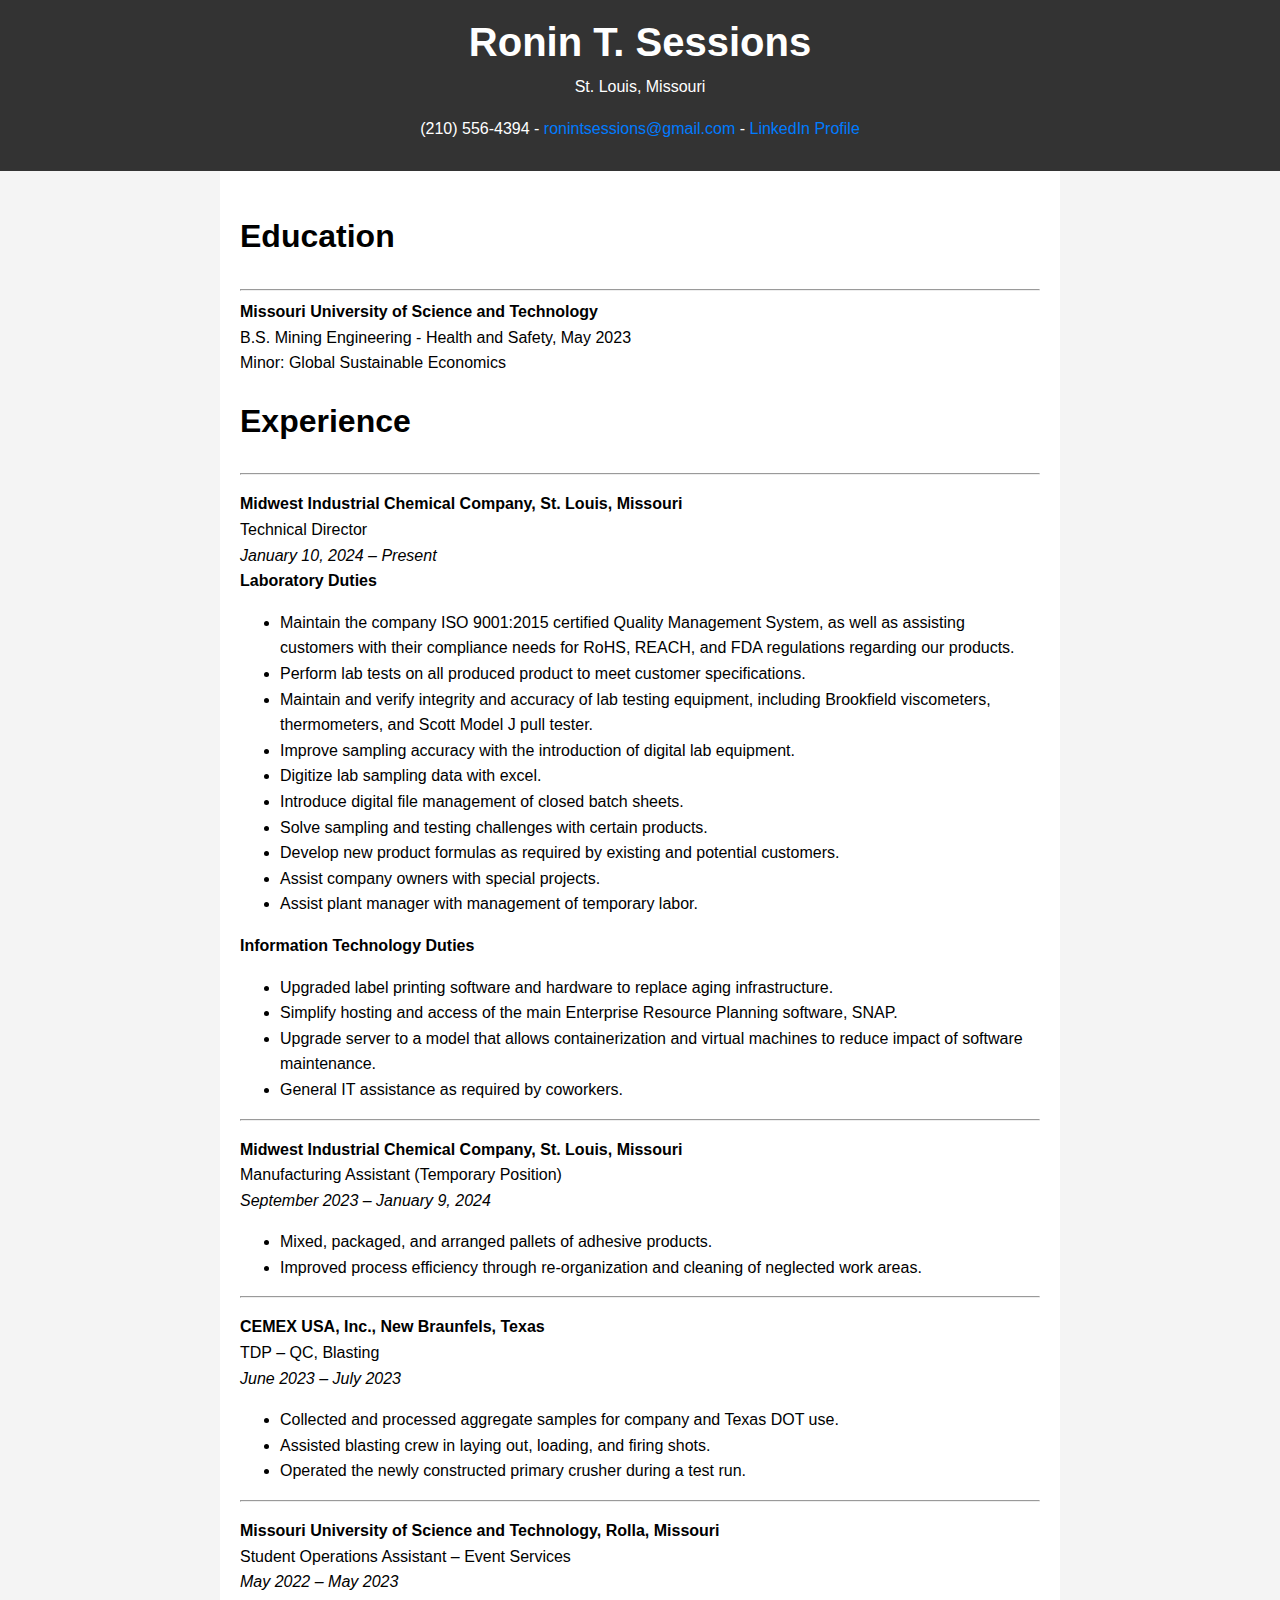
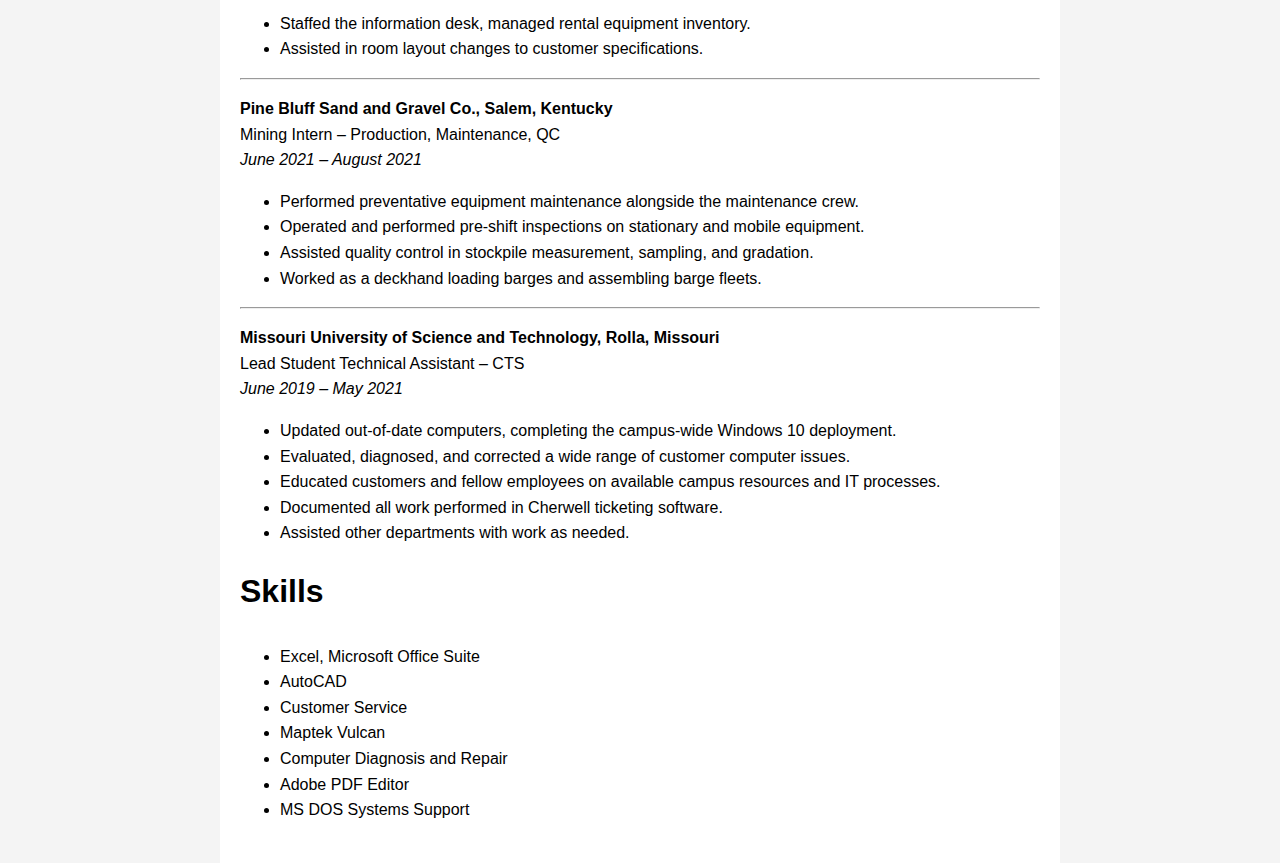
<file: index.html>
<!DOCTYPE html>
<html lang="en">
<head>
    <meta charset="UTF-8">
    <meta name="viewport" content="width=device-width, initial-scale=1.0">
    <title>Ronin T. Sessions - Resume</title>
    <link rel="stylesheet" href="styles.css">
</head>
<body>

    <header>
        <h1>Ronin T. Sessions</h1>
        <div class="contact-info">
            St. Louis, Missouri
            <p>(210) 556-4394 - <a href="mailto:ronintsessions@gmail.com">ronintsessions@gmail.com</a> - <a href="https://www.linkedin.com/in/ronin-sessions" target="_blank">LinkedIn Profile</a></p>
        </div>
    </header>

    <div class="container">
        <div class="section">
            <h2>Education</h2>
            <hr
            <p><strong>Missouri University of Science and Technology</strong><br>
            B.S. Mining Engineering - Health and Safety, May 2023<br>
            Minor: Global Sustainable Economics</p>
        </div>

        <div class="section">
            
            <h2>Experience</h2>
            <hr>
            <p><strong>Midwest Industrial Chemical Company, St. Louis, Missouri</strong><br>
            Technical Director<br>
            <em>January 10, 2024 – Present</em><br>
            <strong>Laboratory Duties</strong></p>
            <ul>
                <li>Maintain the company ISO 9001:2015 certified Quality Management System, as well as assisting customers with their compliance needs for RoHS, REACH, and FDA regulations regarding our products.</li>
                <li>Perform lab tests on all produced product to meet customer specifications.</li>
                <li>Maintain and verify integrity and accuracy of lab testing equipment, including Brookfield viscometers, thermometers, and Scott Model J pull tester.</li>
                <li>Improve sampling accuracy with the introduction of digital lab equipment.</li>
                <li>Digitize lab sampling data with excel.</li>
                <li>Introduce digital file management of closed batch sheets.</li>
                <li>Solve sampling and testing challenges with certain products.</li>
                <li>Develop new product formulas as required by existing and potential customers.</li>
                <li>Assist company owners with special projects.</li>
                <li>Assist plant manager with management of temporary labor.</li>
            </ul>
            <strong>Information Technology Duties</strong><br>
            <ul>
                <li>Upgraded label printing software and hardware to replace aging infrastructure.</li>
                <li>Simplify hosting and access of the main Enterprise Resource Planning software, SNAP.</li>
                <li>Upgrade server to a model that allows containerization and virtual machines to reduce impact of software maintenance.</li>
                <li>General IT assistance as required by coworkers.</li>
            </ul>
            <hr>
            <p><strong>Midwest Industrial Chemical Company, St. Louis, Missouri</strong><br>
            Manufacturing Assistant (Temporary Position)<br>
            <em>September 2023 – January 9, 2024</em></p>
            <ul>
                <li>Mixed, packaged, and arranged pallets of adhesive products.</li>
                <li>Improved process efficiency through re-organization and cleaning of neglected work areas.</li>
            </ul>
            <hr>
            <p><strong>CEMEX USA, Inc., New Braunfels, Texas</strong><br>
            TDP – QC, Blasting<br>
            <em>June 2023 – July 2023</em></p>
            <ul>
                <li>Collected and processed aggregate samples for company and Texas DOT use.</li>
                <li>Assisted blasting crew in laying out, loading, and firing shots.</li>
                <li>Operated the newly constructed primary crusher during a test run.</li>
            </ul>
            <hr>
            <p><strong>Missouri University of Science and Technology, Rolla, Missouri</strong><br>
            Student Operations Assistant – Event Services<br>
            <em>May 2022 – May 2023</em></p>
            <ul>
                <li>Staffed the information desk, managed rental equipment inventory.</li>
                <li>Assisted in room layout changes to customer specifications.</li>
            </ul>
            <hr>
            <p><strong>Pine Bluff Sand and Gravel Co., Salem, Kentucky</strong><br>
            Mining Intern – Production, Maintenance, QC<br>
            <em>June 2021 – August 2021</em></p>
            <ul>
                <li>Performed preventative equipment maintenance alongside the maintenance crew.</li>
                <li>Operated and performed pre-shift inspections on stationary and mobile equipment.</li>
                <li>Assisted quality control in stockpile measurement, sampling, and gradation.</li>
                <li>Worked as a deckhand loading barges and assembling barge fleets.</li>
            </ul>
            <hr>
            <p><strong>Missouri University of Science and Technology, Rolla, Missouri</strong><br>
            Lead Student Technical Assistant – CTS<br>
            <em>June 2019 – May 2021</em></p>
            <ul>
                <li>Updated out-of-date computers, completing the campus-wide Windows 10 deployment.</li>
                <li>Evaluated, diagnosed, and corrected a wide range of customer computer issues.</li>
                <li>Educated customers and fellow employees on available campus resources and IT processes.</li>
                <li>Documented all work performed in Cherwell ticketing software.</li>
                <li>Assisted other departments with work as needed.</li>
            </ul>
        </div>

        <div class="section">
            <h2>Skills</h2>
            <ul>
                <li>Excel, Microsoft Office Suite</li>
                <li>AutoCAD</li>
                <li>Customer Service</li>
                <li>Maptek Vulcan</li>
                <li>Computer Diagnosis and Repair</li>
                <li>Adobe PDF Editor</li>
                <li>MS DOS Systems Support</li>
            </ul>
        </div>
    </div>

<!-- Cloudflare Web Analytics --><script defer src='https://static.cloudflareinsights.com/beacon.min.js' data-cf-beacon='{"token": "4ef32f9cd7284c8abb3c6449b93a73a8"}'></script><!-- End Cloudflare Web Analytics -->
    
</body>
</html>
</file>
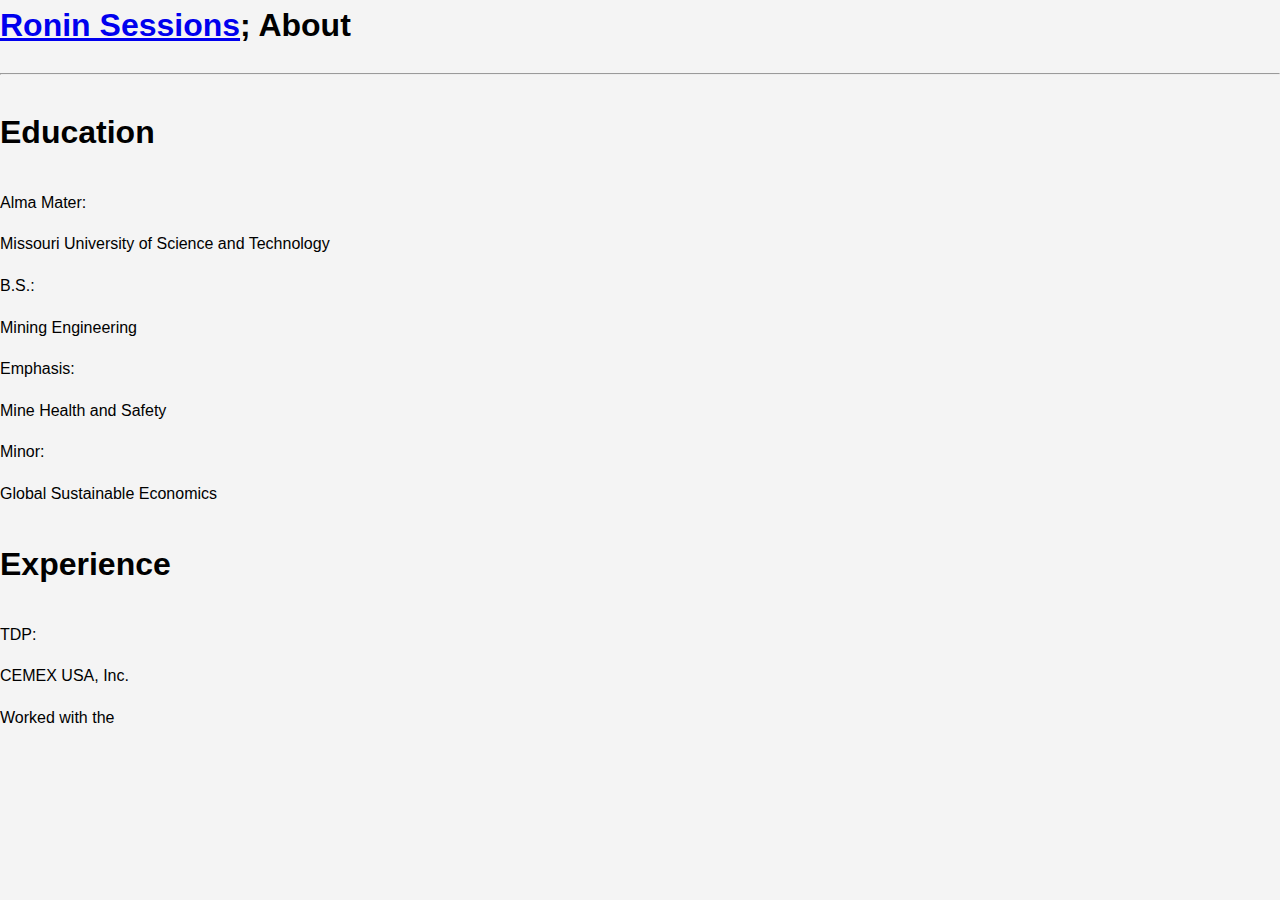
<file: aboutme.html>
<html lang="en">
  <head>
    <meta charset="utf-8" />
    <meta name="viewport" content="width=device-width, initial-scale=1.0" />
    <title>RTSessions.com</title>
    <link href="styles.css" rel="stylesheet"/>
  </head>
  <body>
    <main>
      <h1>
        <a href="index.html">Ronin Sessions</a>; About
      </h1>
      <hr class="top-line">
      <!--basics-->
      <section>
        <h2>
          <p>Education</p>
        </h2>
        
        <article class="infotext">
          <p class="item">Alma Mater: </p><p class="title">Missouri University of Science and Technology</p>
        </article>
        <article class="infotext">
          <p class="item">B.S.: </p><p class="title">Mining Engineering</p>
        </article>
        <article class="infotext">
          <p class="item">Emphasis: </p><p class="title">Mine Health and Safety</p>
        </article>
        <article class="infotext">
          <p class="item">Minor: </p><p class="title">Global Sustainable Economics</p>
        </article>
      </section>
      <section>
        <h2>
          <p>Experience</p>
        </h2>
        <article class="infotext">
          <p class="item">TDP: </p><p class="title">CEMEX USA, Inc.</p>
          <p class="text">Worked with the </p>
        </article>
      </section>

    </main>
  </body>
</html>
</file>
<file: styles.css>
body {
    font-family: Arial, sans-serif;
    margin: 0;
    padding: 0;
    line-height: 1.6;
    background-color: #f4f4f4;
}

header {
    background-color: #333;
    color: #fff;
    padding: 10px 0;
    text-align: center;
}

header h1 {
    margin: 0;
    font-size: 2.5em;
}


h2 {
    margin-top: 20px;
    font-size: 2em;
}

h3 {
    margin-top: 20px;
    font-size: 1.5em;
}

.container {
    padding: 20px;
    max-width: 800px;
    margin: auto;
    background: #fff;
}

.section {
    margin-bottom: 20px;
}

.contact-info {
    text-align: center;
    margin-bottom: 20px;
}

.contact-info a {
    color: #007BFF;
    text-decoration: none;
}

@media (max-width: 600px) {
    header, .container {
        padding: 15px;
    }
}
</file>
